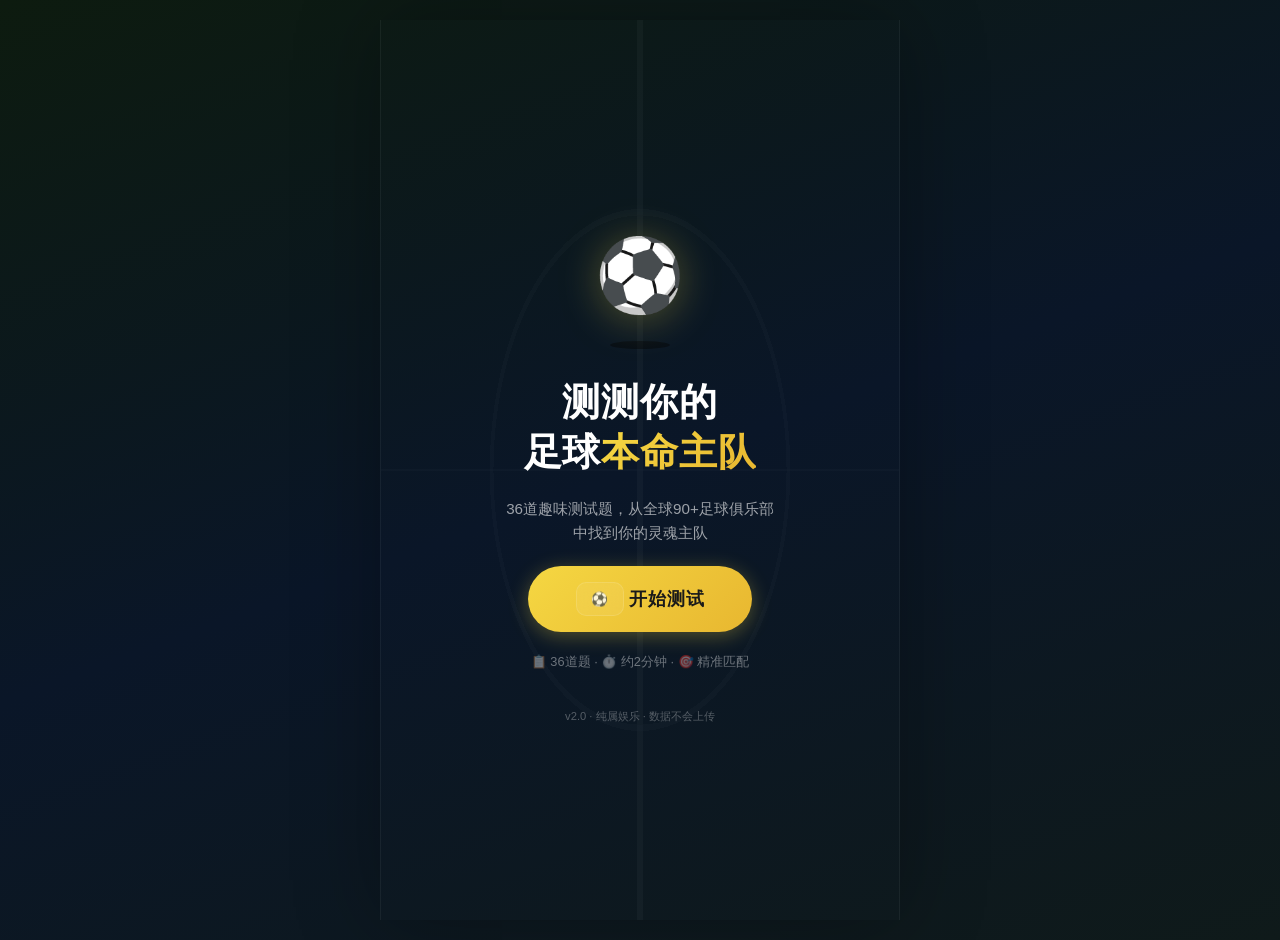
<file: index.html>
<!DOCTYPE html>
<html lang="zh-CN">
<head>
  <meta charset="UTF-8">
  <meta name="viewport" content="width=device-width, initial-scale=1.0, viewport-fit=cover">
  <meta name="description" content="测测你的足球本命主队，36道趣味测试题为你匹配最适合的足球俱乐部！⚽ 涵盖英超、中超、西甲、德甲、意甲、法甲、荷甲、葡超、苏超等90+球队">
  <title>测测你的足球本命主队</title>
  <link rel="stylesheet" href="style.css">
</head>
<body>

  <!-- ============================================================ -->
  <!--  页面容器：统一包裹三页，通过 CSS class 控制显示/隐藏       -->
  <!-- ============================================================ -->
  <main id="app">

    <!-- ==================== 启动页 ==================== -->
    <section id="page-start" class="page active">

      <!-- 背景装饰：足球场线条 -->
      <div class="bg-pitch"></div>

      <!-- 浮动粒子光点 -->
      <div class="particles" aria-hidden="true">
        <span class="particle p1"></span>
        <span class="particle p2"></span>
        <span class="particle p3"></span>
        <span class="particle p4"></span>
        <span class="particle p5"></span>
        <span class="particle p6"></span>
      </div>

      <div class="page-content">
        <!-- Logo / 足球动画 -->
        <div class="hero-icon" aria-hidden="true">
          <div class="football-spin">⚽</div>
          <div class="football-shadow"></div>
        </div>

        <!-- 标题区 -->
        <h1 class="hero-title">
          测测你的<br>足球<span class="accent">本命主队</span>
        </h1>
        <p class="hero-subtitle">36道趣味测试题，从全球90+足球俱乐部中找到你的灵魂主队</p>

        <!-- 开始按钮 -->
        <button id="btn-start" class="btn btn-primary btn-large" type="button">
          <span class="btn-icon">⚽</span> 开始测试
        </button>

        <!-- 题量提示 -->
        <p class="hero-meta">📋 36道题 · ⏱️ 约2分钟 · 🎯 精准匹配</p>

        <!-- 继续上次测试入口（默认隐藏） -->
        <button id="btn-resume" class="btn btn-ghost" type="button" style="display:none;">
          📌 继续上次的测试（第 <span id="resume-progress">0</span>/36 题）
        </button>
      </div>

      <!-- 底部版本信息 -->
      <footer class="page-footer">
        <span>v2.0 · 纯属娱乐 · 数据不会上传</span>
      </footer>
    </section>

    <!-- ==================== 答题页 ==================== -->
    <section id="page-quiz" class="page">

      <!-- 顶部导航栏 -->
      <header class="quiz-header">
        <button id="btn-back" class="btn btn-icon" type="button" aria-label="返回">
          ← 返回
        </button>
        <div class="quiz-counter">
          <span id="current-num">1</span> / <span id="total-num">50</span>
        </div>
        <!-- 占位元素，保持flex居中 -->
        <div class="header-placeholder"></div>
      </header>

      <!-- 进度条 -->
      <div class="progress-bar-container">
        <div id="progress-bar" class="progress-bar" style="width: 0%;"></div>
      </div>

      <!-- 题目卡片区域 -->
      <div class="quiz-content">
        <!-- 维度标签 -->
        <span id="category-tag" class="category-tag">价值观</span>

        <!-- 题目卡片 -->
        <div id="question-card" class="question-card">
          <p id="question-text" class="question-text"></p>
        </div>

        <!-- 选项列表 -->
        <div id="options-list" class="options-list">
          <!-- JS 动态生成 4 个选项按钮 -->
        </div>

        <!-- 上一题按钮 -->
        <div class="quiz-nav">
          <button id="btn-prev" class="btn btn-ghost btn-sm" type="button" style="display:none;">
            ← 上一题
          </button>
        </div>
      </div>

    </section>

    <!-- ==================== 结果页 ==================== -->
    <section id="page-result" class="page">

      <div class="result-content">
        <!-- 匹配度百分比徽章 -->
        <div class="match-badge" id="match-badge">
          <span class="match-percent" id="match-percent">92%</span>
          <span class="match-label">灵魂契合度</span>
        </div>

        <!-- 本命主队卡片 -->
        <div class="result-card" id="result-card">
          <div class="club-color-strip" id="club-color-strip"></div>
          <h2 class="club-name" id="club-name"></h2>
          <p class="club-intro" id="club-intro"></p>

          <!-- 本命理由 -->
          <div class="reasons" id="reasons-list">
            <!-- JS 动态生成 3 个标签 -->
          </div>
        </div>

        <!-- 6维度雷达图 -->
        <div class="analysis-section">
          <h3 class="analysis-title">📊 维度分析</h3>
          <div class="radar-container">
            <canvas id="radar-chart" width="300" height="300" aria-label="6维度雷达图" role="img"></canvas>
          </div>
        </div>

        <!-- 你也可能适合 -->
        <div class="also-like-section" id="also-like-section">
          <h3 class="also-like-title">🤔 你也可能适合…</h3>
          <div class="also-like-list" id="also-like-list">
            <!-- JS 动态生成 2~3 支接近球队 -->
          </div>
        </div>

        <!-- 操作按钮组 -->
        <div class="result-actions">
          <button id="btn-retry" class="btn btn-primary" type="button">
            🔄 再测一次
          </button>
        </div>
      </div>

      <footer class="page-footer">
        <span>由「测测主队」生成 · 纯属娱乐 · v2.0</span>
      </footer>

    </section>

  </main>

  <!-- ============================================================ -->
  <!--  确认弹窗（返回/重测时复用）                                -->
  <!-- ============================================================ -->
  <div id="modal-overlay" class="modal-overlay" aria-hidden="true">
    <div class="modal-card">
      <p id="modal-message" class="modal-message"></p>
      <div class="modal-actions">
        <button id="modal-cancel" class="btn btn-secondary btn-sm" type="button">取消</button>
        <button id="modal-confirm" class="btn btn-primary btn-sm" type="button">确认</button>
      </div>
    </div>
  </div>

  <!-- ============================================================ -->
  <!--  noscript 兜底提示                                          -->
  <!-- ============================================================ -->
  <noscript>
    <div style="color:#fff;text-align:center;padding:40px 20px;font-family:sans-serif;">
      <h2>⚠️ 请启用 JavaScript</h2>
      <p>本页面需要 JavaScript 才能运行测试，请在浏览器设置中启用后刷新。</p>
    </div>
  </noscript>

  <script src="script.js?v=6"></script>
</body>
</html>
</file>
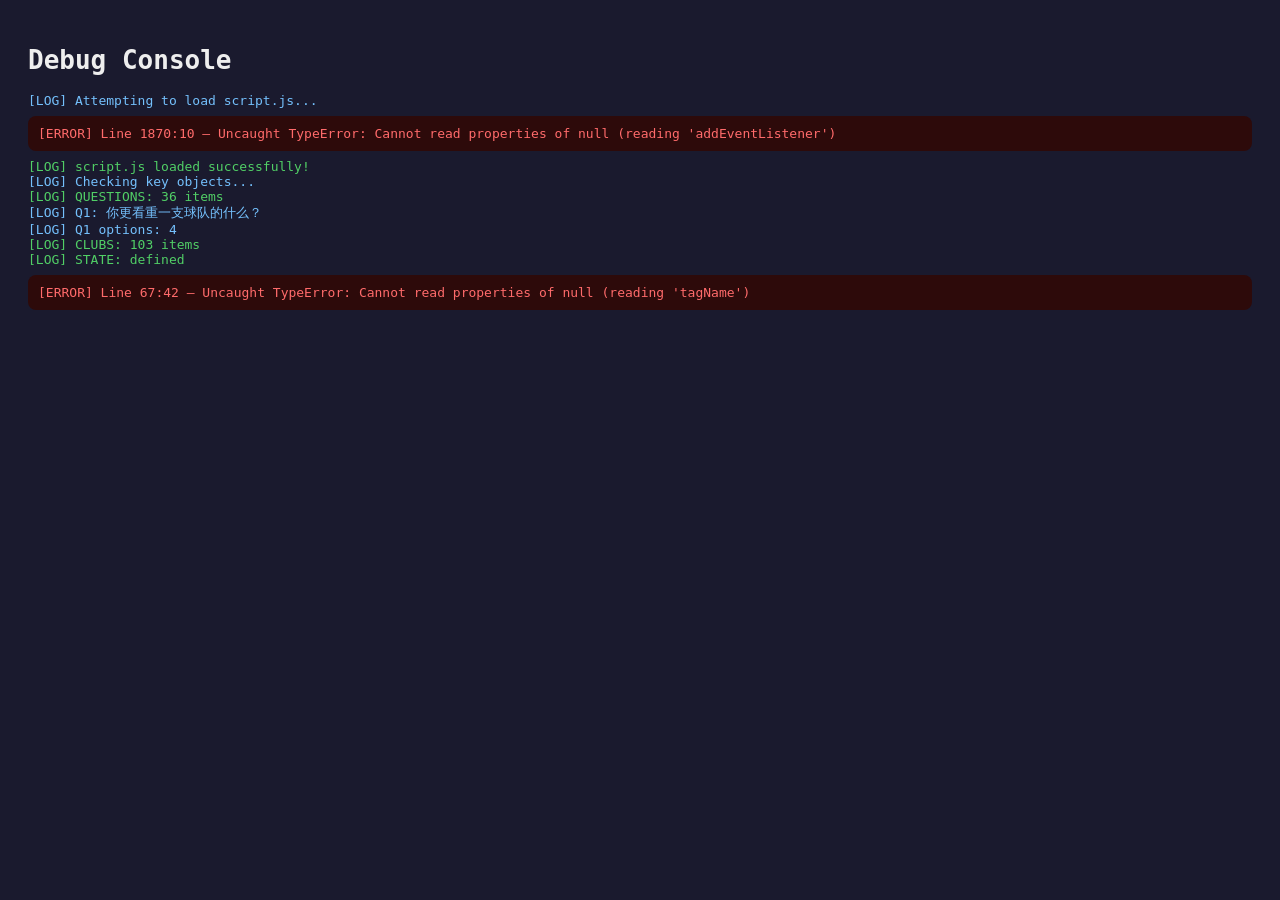
<file: test-debug.html>
<!DOCTYPE html>
<html lang="zh-CN">
<head>
<meta charset="UTF-8">
<meta name="viewport" content="width=device-width, initial-scale=1.0">
<title>Debug — 测测主队</title>
<style>
body { font-family: monospace; background:#1a1a2e; color:#eee; padding:20px; }
.error { color:#ff6b6b; padding:10px; background:#2d0a0a; border-radius:8px; margin:8px 0; }
.ok { color:#51cf66; }
.info { color:#74c0fc; }
</style>
</head>
<body>
<h1>Debug Console</h1>
<div id="log"></div>

<script>
const logEl = document.getElementById('log');

function log(msg, type) {
  const div = document.createElement('div');
  div.className = type || 'info';
  div.textContent = '[LOG] ' + msg;
  logEl.appendChild(div);
}

// Intercept errors
window.onerror = function(msg, url, line, col, error) {
  const div = document.createElement('div');
  div.className = 'error';
  div.textContent = '[ERROR] Line ' + line + ':' + col + ' — ' + msg;
  logEl.appendChild(div);
  return false;
};

log('Attempting to load script.js...', 'info');

try {
  var script = document.createElement('script');
  script.src = 'script.js';
  script.onload = function() {
    log('script.js loaded successfully!', 'ok');
    log('Checking key objects...', 'info');

    if (typeof QUESTIONS !== 'undefined') {
      log('QUESTIONS: ' + QUESTIONS.length + ' items', 'ok');
      log('Q1: ' + QUESTIONS[0].question, 'info');
      log('Q1 options: ' + QUESTIONS[0].options.length, 'info');
    } else {
      log('QUESTIONS is undefined!', 'error');
    }

    if (typeof CLUBS !== 'undefined') {
      log('CLUBS: ' + CLUBS.length + ' items', 'ok');
    } else {
      log('CLUBS is undefined!', 'error');
    }

    if (typeof STATE !== 'undefined') {
      log('STATE: defined', 'ok');
    } else {
      log('STATE is undefined!', 'error');
    }

    if (typeof btnStart !== 'undefined') {
      log('btnStart: found (' + btnStart.tagName + ')', 'ok');
    } else {
      log('btnStart is undefined!', 'error');
    }

    if (typeof startNewQuiz === 'function') {
      log('startNewQuiz: function exists', 'ok');
    } else {
      log('startNewQuiz is not a function!', 'error');
    }

    if (typeof init === 'function') {
      log('init: function exists', 'ok');
    } else {
      log('init is not a function!', 'error');
    }

    log('=== Debug complete ===', 'ok');
  };
  script.onerror = function() {
    log('Failed to load script.js (404 or network error)', 'error');
  };
  document.head.appendChild(script);
} catch(e) {
  log('Exception: ' + e.message, 'error');
}
</script>
</body>
</html>
</file>
<file: style.css>
/* ============================================================
   足球本命主队测试 — 样式表
   主题：足球绿 + 磨砂玻璃 (Glassmorphism) + 深色氛围
   适配：手机 / 平板 / 桌面 全响应式
   ============================================================ */

/* ==================== CSS 变量 / 设计令牌 ==================== */
:root {
  /* 主色调 */
  --green-deep: #1a472a;
  --green-pitch: #2d8a4e;
  --green-light: #3cb371;
  --gold: #f5d742;
  --gold-dark: #c9a820;
  --gold-gradient: linear-gradient(135deg, #f5d742, #e8b730);

  /* 背景 */
  --bg-dark: #0d1b0f;
  --bg-blue: #0a1628;
  --bg-gradient: linear-gradient(160deg, #0d1b0f 0%, #0a1628 50%, #0f1a1a 100%);

  /* 磨砂玻璃 */
  --glass-bg: rgba(255, 255, 255, 0.07);
  --glass-bg-hover: rgba(255, 255, 255, 0.12);
  --glass-bg-active: rgba(245, 215, 66, 0.15);
  --glass-border: rgba(255, 255, 255, 0.12);
  --glass-border-active: rgba(245, 215, 66, 0.6);
  --glass-blur: blur(20px);
  --glass-shadow: 0 8px 32px rgba(0, 0, 0, 0.3);

  /* 圆角 */
  --radius-card: 20px;
  --radius-btn: 14px;
  --radius-sm: 10px;

  /* 间距 */
  --safe-top: env(safe-area-inset-top, 0px);
  --safe-bottom: env(safe-area-inset-bottom, 0px);
  --safe-left: env(safe-area-inset-left, 0px);
  --safe-right: env(safe-area-inset-right, 0px);

  /* 过渡 */
  --ease-smooth: cubic-bezier(0.4, 0, 0.2, 1);
  --ease-bounce: cubic-bezier(0.34, 1.56, 0.64, 1);
}

/* ==================== Reset & 基础 ==================== */
*,
*::before,
*::after {
  box-sizing: border-box;
  margin: 0;
  padding: 0;
}

html {
  font-size: 16px;
  -webkit-text-size-adjust: 100%;
  -webkit-tap-highlight-color: transparent;
}

body {
  font-family:
    -apple-system, BlinkMacSystemFont, "PingFang SC", "Microsoft YaHei",
    "Helvetica Neue", Arial, sans-serif;
  background: var(--bg-gradient);
  color: #ffffff;
  min-height: 100vh;
  min-height: 100dvh;
  overflow-x: hidden;
  line-height: 1.6;
  /* 让 body 撑满并居中 */
  display: flex;
  justify-content: center;
  align-items: center;
}

/* ==================== App 容器 ==================== */
#app {
  width: 100%;
  max-width: 520px;
  min-height: 100vh;
  min-height: 100dvh;
  position: relative;
  overflow: hidden;
  padding-top: var(--safe-top);
  padding-bottom: var(--safe-bottom);
  padding-left: var(--safe-left);
  padding-right: var(--safe-right);
}

/* ==================== 页面通用 ==================== */
.page {
  position: absolute;
  inset: 0;
  display: flex;
  flex-direction: column;
  opacity: 0;
  pointer-events: none;
  transition: opacity 0.4s var(--ease-smooth), transform 0.4s var(--ease-smooth);
  transform: translateY(8px);
  padding-top: var(--safe-top);
  padding-bottom: var(--safe-bottom);
}

.page.active {
  opacity: 1;
  pointer-events: auto;
  transform: translateY(0);
}

/* ==================== 启动页 ==================== */
#page-start {
  justify-content: center;
  align-items: center;
  text-align: center;
}

#page-start .page-content {
  display: flex;
  flex-direction: column;
  align-items: center;
  gap: 20px;
  padding: 20px;
  z-index: 1;
}

/* ---- 背景足球场线条 ---- */
.bg-pitch {
  position: absolute;
  inset: 0;
  pointer-events: none;
  z-index: 0;
  opacity: 0.06;
  background:
    linear-gradient(90deg, transparent 49.5%, rgba(255,255,255,0.5) 49.5%, rgba(255,255,255,0.5) 50.5%, transparent 50.5%),
    radial-gradient(ellipse at 50% 50%, transparent 40%, rgba(255,255,255,0.3) 40%, rgba(255,255,255,0.3) 41%, transparent 41%),
    linear-gradient(0deg, transparent calc(50% - 1px), rgba(255,255,255,0.3) calc(50% - 1px), rgba(255,255,255,0.3) calc(50% + 1px), transparent calc(50% + 1px));
}

/* ---- 浮动粒子 ---- */
.particles {
  position: absolute;
  inset: 0;
  pointer-events: none;
  z-index: 0;
}
.particle {
  position: absolute;
  width: 4px;
  height: 4px;
  background: var(--gold);
  border-radius: 50%;
  opacity: 0;
  animation: float-up 6s infinite ease-in;
}
.p1 { left: 15%; animation-delay: 0s; }
.p2 { left: 35%; animation-delay: 1.2s; }
.p3 { left: 55%; animation-delay: 2.4s; }
.p4 { left: 75%; animation-delay: 3.6s; }
.p5 { left: 25%; animation-delay: 4.8s; }
.p6 { left: 65%; animation-delay: 2.0s; }

@keyframes float-up {
  0%   { bottom: -10px; opacity: 0; transform: translateY(0) scale(1); }
  10%  { opacity: 0.8; }
  90%  { opacity: 0.1; }
  100% { bottom: 110%; opacity: 0; transform: translateY(-100%) scale(0.3); }
}

/* ---- Hero Icon / 足球 ---- */
.hero-icon {
  position: relative;
  margin-bottom: 8px;
}
.football-spin {
  font-size: 72px;
  animation: football-bounce 1.5s ease-in-out infinite;
  filter: drop-shadow(0 4px 20px rgba(245, 215, 66, 0.3));
}
.football-shadow {
  width: 60px;
  height: 8px;
  background: rgba(0,0,0,0.4);
  border-radius: 50%;
  margin: 8px auto 0;
  animation: shadow-pulse 1.5s ease-in-out infinite;
}

@keyframes football-bounce {
  0%, 100% { transform: translateY(0) rotate(0deg); }
  30%  { transform: translateY(-18px) rotate(120deg); }
  50%  { transform: translateY(0) rotate(240deg); }
  70%  { transform: translateY(-8px) rotate(300deg); }
}
@keyframes shadow-pulse {
  0%, 100% { transform: scale(1); opacity: 0.4; }
  30%  { transform: scale(0.6); opacity: 0.2; }
  50%  { transform: scale(1); opacity: 0.4; }
  70%  { transform: scale(0.8); opacity: 0.3; }
}

/* ---- 标题 ---- */
.hero-title {
  font-size: 2rem;
  font-weight: 800;
  line-height: 1.3;
  letter-spacing: 0.02em;
}
.hero-title .accent {
  background: var(--gold-gradient);
  -webkit-background-clip: text;
  -webkit-text-fill-color: transparent;
  background-clip: text;
}
.hero-subtitle {
  font-size: 0.95rem;
  color: rgba(255,255,255,0.6);
  max-width: 280px;
}
.hero-meta {
  font-size: 0.8rem;
  color: rgba(255,255,255,0.4);
}

/* ==================== 按钮系统 ==================== */
.btn {
  border: none;
  cursor: pointer;
  font-family: inherit;
  font-weight: 600;
  display: inline-flex;
  align-items: center;
  justify-content: center;
  gap: 6px;
  transition: transform 0.2s var(--ease-smooth), box-shadow 0.2s var(--ease-smooth), background 0.2s var(--ease-smooth);
  -webkit-user-select: none;
  user-select: none;
  outline: none;
}
.btn:active {
  transform: scale(0.96);
}
.btn:focus-visible {
  outline: 2px solid var(--gold);
  outline-offset: 2px;
}

/* 主按钮 */
.btn-primary {
  background: var(--gold-gradient);
  color: #1a1a1a;
  border-radius: var(--radius-btn);
  padding: 14px 36px;
  font-size: 1.05rem;
  box-shadow: 0 4px 20px rgba(245, 215, 66, 0.3);
}
.btn-primary:hover {
  transform: translateY(-2px);
  box-shadow: 0 6px 28px rgba(245, 215, 66, 0.45);
}

/* 大按钮 */
.btn-large {
  padding: 16px 48px;
  font-size: 1.15rem;
  border-radius: 50px;
  letter-spacing: 0.04em;
}

/* 次要按钮 */
.btn-secondary {
  background: var(--glass-bg);
  color: #fff;
  border: 1px solid var(--glass-border);
  border-radius: var(--radius-btn);
  padding: 12px 28px;
  font-size: 0.95rem;
  backdrop-filter: var(--glass-blur);
  -webkit-backdrop-filter: var(--glass-blur);
}
.btn-secondary:hover {
  background: var(--glass-bg-hover);
  transform: translateY(-2px);
}

/* 幽灵按钮 */
.btn-ghost {
  background: transparent;
  color: rgba(255,255,255,0.7);
  padding: 10px 20px;
  font-size: 0.85rem;
  border-radius: 20px;
}
.btn-ghost:hover {
  color: #fff;
  background: rgba(255,255,255,0.06);
}

/* 图标按钮 */
.btn-icon {
  background: var(--glass-bg);
  color: rgba(255,255,255,0.8);
  border: 1px solid var(--glass-border);
  border-radius: var(--radius-sm);
  padding: 8px 14px;
  font-size: 0.85rem;
  backdrop-filter: var(--glass-blur);
  -webkit-backdrop-filter: var(--glass-blur);
}
.btn-icon:hover {
  background: var(--glass-bg-hover);
}

/* 小按钮 */
.btn-sm {
  padding: 10px 22px;
  font-size: 0.88rem;
}

/* ==================== 答题页 ==================== */
#page-quiz {
  padding: 0 16px;
}

/* ---- 顶部导航 ---- */
.quiz-header {
  display: flex;
  align-items: center;
  justify-content: space-between;
  padding: 14px 4px;
  z-index: 2;
}
.quiz-counter {
  font-size: 0.9rem;
  font-weight: 600;
  color: rgba(255,255,255,0.6);
  font-variant-numeric: tabular-nums;
}
.quiz-counter #current-num {
  color: var(--gold);
  font-size: 1.1rem;
}
.header-placeholder {
  width: 60px; /* 与返回按钮同宽，保持计数器居中 */
}

/* ---- 进度条 ---- */
.progress-bar-container {
  width: 100%;
  height: 4px;
  background: rgba(255,255,255,0.1);
  border-radius: 2px;
  overflow: hidden;
  margin-bottom: 16px;
}
.progress-bar {
  height: 100%;
  background: var(--gold-gradient);
  border-radius: 2px;
  transition: width 0.35s ease;
  width: 0%;
}

/* ---- 题目内容 ---- */
.quiz-content {
  flex: 1;
  display: flex;
  flex-direction: column;
  align-items: center;
  gap: 16px;
  padding-bottom: 40px;
}

/* 维度标签 */
.category-tag {
  display: inline-block;
  padding: 4px 14px;
  font-size: 0.75rem;
  font-weight: 600;
  color: var(--gold);
  background: rgba(245, 215, 66, 0.1);
  border: 1px solid rgba(245, 215, 66, 0.25);
  border-radius: 20px;
  letter-spacing: 0.06em;
  text-transform: uppercase;
  transition: all 0.3s ease;
}

/* 题目卡片 */
.question-card {
  width: 100%;
  max-width: 460px;
  background: var(--glass-bg);
  backdrop-filter: var(--glass-blur);
  -webkit-backdrop-filter: var(--glass-blur);
  border: 1px solid var(--glass-border);
  border-radius: var(--radius-card);
  padding: 28px 24px;
  box-shadow: var(--glass-shadow);
  text-align: center;
  transition: transform 0.3s ease, opacity 0.3s ease;
}
.question-card.slide-out {
  animation: slide-out-left 0.25s var(--ease-smooth) forwards;
}
.question-card.slide-in {
  animation: slide-in-right 0.3s var(--ease-smooth) forwards;
}

@keyframes slide-out-left {
  to { transform: translateX(-40px); opacity: 0; }
}
@keyframes slide-in-right {
  from { transform: translateX(40px); opacity: 0; }
  to   { transform: translateX(0); opacity: 1; }
}

.question-text {
  font-size: 1.1rem;
  font-weight: 600;
  line-height: 1.6;
  color: #fff;
}

/* 选项列表 */
.options-list {
  width: 100%;
  max-width: 460px;
  display: flex;
  flex-direction: column;
  gap: 10px;
}

/* 上一题导航 */
.quiz-nav {
  width: 100%;
  max-width: 460px;
  display: flex;
  justify-content: center;
  margin-top: 6px;
  min-height: 36px;
}

/* 填空题输入区 */
.fill-input-wrap {
  width: 100%;
  display: flex;
  flex-wrap: wrap;
  gap: 10px;
  justify-content: center;
  align-items: center;
}
.fill-input {
  flex: 1;
  min-width: 180px;
  padding: 14px 18px;
  border-radius: 12px;
  border: 2px solid rgba(255,255,255,0.15);
  background: rgba(255,255,255,0.08);
  color: #fff;
  font-size: 1rem;
  font-family: inherit;
  outline: none;
  transition: border-color 0.3s;
}
.fill-input:focus {
  border-color: var(--gold);
}
.fill-input::placeholder {
  color: rgba(255,255,255,0.35);
}
.fill-input:disabled {
  opacity: 0.5;
}
.fill-note {
  width: 100%;
  text-align: center;
  font-size: 0.72rem;
  color: rgba(255,255,255,0.4);
  margin: 2px 0 0;
}

/* 选项按钮 */
.option-btn {
  width: 100%;
  text-align: left;
  padding: 16px 20px;
  font-size: 0.95rem;
  font-family: inherit;
  font-weight: 500;
  color: rgba(255,255,255,0.9);
  background: var(--glass-bg);
  backdrop-filter: var(--glass-blur);
  -webkit-backdrop-filter: var(--glass-blur);
  border: 1px solid var(--glass-border);
  border-radius: var(--radius-btn);
  cursor: pointer;
  transition: all 0.2s var(--ease-smooth);
  -webkit-user-select: none;
  user-select: none;
  outline: none;
}
.option-btn:hover:not(.locked) {
  background: var(--glass-bg-hover);
  border-color: rgba(255,255,255,0.25);
  transform: translateX(4px);
}
.option-btn:active:not(.locked) {
  transform: scale(0.97);
}
.option-btn:focus-visible {
  outline: 2px solid var(--gold);
  outline-offset: 2px;
}

/* 选项选中态 */
.option-btn.selected {
  background: var(--glass-bg-active);
  border-color: var(--glass-border-active);
  color: var(--gold);
  font-weight: 600;
  animation: option-pop 0.2s var(--ease-bounce);
}
@keyframes option-pop {
  0%   { transform: scale(1); }
  50%  { transform: scale(1.03); }
  100% { transform: scale(1); }
}

/* 选项锁定态（选中后） */
.option-btn.locked {
  pointer-events: none;
  opacity: 0.6;
}
.option-btn.selected.locked {
  opacity: 1;
}

/* ==================== 结果页 ==================== */
#page-result {
  overflow-y: auto;
  overflow-x: hidden;
}

.result-content {
  display: flex;
  flex-direction: column;
  align-items: center;
  gap: 20px;
  padding: 30px 20px 20px;
}

/* ---- 匹配度徽章 ---- */
.match-badge {
  display: flex;
  flex-direction: column;
  align-items: center;
  gap: 2px;
  padding: 16px 32px;
  background: var(--glass-bg);
  backdrop-filter: var(--glass-blur);
  -webkit-backdrop-filter: var(--glass-blur);
  border: 1px solid var(--glass-border);
  border-radius: 50px;
  animation: bounce-in 0.5s var(--ease-bounce);
}
.match-percent {
  font-size: 2.2rem;
  font-weight: 800;
  background: var(--gold-gradient);
  -webkit-background-clip: text;
  -webkit-text-fill-color: transparent;
  background-clip: text;
}
.match-label {
  font-size: 0.8rem;
  color: rgba(255,255,255,0.5);
}

/* ---- 本命主队卡片 ---- */
.result-card {
  width: 100%;
  max-width: 420px;
  background: var(--glass-bg);
  backdrop-filter: var(--glass-blur);
  -webkit-backdrop-filter: var(--glass-blur);
  border: 1px solid var(--glass-border);
  border-radius: var(--radius-card);
  padding: 28px 24px;
  box-shadow: var(--glass-shadow);
  text-align: center;
  display: flex;
  flex-direction: column;
  align-items: center;
  gap: 12px;
  transition: box-shadow 0.5s ease, border-color 0.5s ease;
  animation: bounce-in 0.6s var(--ease-bounce) 0.1s both;
}
.club-color-strip {
  width: 100%;
  height: 6px;
  border-radius: 3px;
  margin-bottom: 4px;
  transition: background 0.5s ease;
}
.club-name {
  font-size: 1.5rem;
  font-weight: 800;
  letter-spacing: 0.02em;
}
.club-intro {
  font-size: 0.9rem;
  color: rgba(255,255,255,0.65);
  line-height: 1.5;
  max-width: 340px;
}

/* 本命理由 */
.reasons {
  display: flex;
  flex-wrap: wrap;
  gap: 8px;
  justify-content: center;
  margin-top: 4px;
}
.reason-tag {
  padding: 6px 14px;
  font-size: 0.78rem;
  font-weight: 600;
  color: var(--gold);
  background: rgba(245, 215, 66, 0.1);
  border: 1px solid rgba(245, 215, 66, 0.2);
  border-radius: 20px;
  animation: stagger-fade 0.4s ease both;
}
.reason-tag:nth-child(1) { animation-delay: 0.3s; }
.reason-tag:nth-child(2) { animation-delay: 0.45s; }
.reason-tag:nth-child(3) { animation-delay: 0.6s; }

@keyframes stagger-fade {
  from { opacity: 0; transform: translateY(8px); }
  to   { opacity: 1; transform: translateY(0); }
}

/* ---- 维度分析 ---- */
.analysis-section {
  width: 100%;
  max-width: 420px;
  background: var(--glass-bg);
  backdrop-filter: var(--glass-blur);
  -webkit-backdrop-filter: var(--glass-blur);
  border: 1px solid var(--glass-border);
  border-radius: var(--radius-card);
  padding: 20px 24px;
  animation: fade-slide-up 0.5s ease 0.4s both;
}
.analysis-title {
  font-size: 0.95rem;
  font-weight: 700;
  margin-bottom: 14px;
  text-align: center;
}
.radar-container {
  display: flex;
  justify-content: center;
  align-items: center;
  padding: 8px 0;
}
.radar-container canvas {
  max-width: 100%;
  height: auto;
}

/* ---- 你也可能适合 ---- */
.also-like-section {
  width: 100%;
  max-width: 420px;
  animation: fade-slide-up 0.5s ease 0.5s both;
}
.also-like-title {
  font-size: 0.9rem;
  font-weight: 700;
  margin-bottom: 10px;
  text-align: center;
  color: rgba(255,255,255,0.7);
}
.also-like-list {
  display: flex;
  gap: 10px;
  overflow-x: auto;
  padding-bottom: 4px;
  scroll-snap-type: x mandatory;
  -webkit-overflow-scrolling: touch;
}
.also-like-list::-webkit-scrollbar {
  height: 0;
}
.also-club-card {
  flex: 0 0 130px;
  background: var(--glass-bg);
  backdrop-filter: var(--glass-blur);
  -webkit-backdrop-filter: var(--glass-blur);
  border: 1px solid var(--glass-border);
  border-radius: var(--radius-sm);
  padding: 14px 10px;
  text-align: center;
  scroll-snap-align: start;
  cursor: default;
}
.also-club-card .also-color-dot {
  width: 32px;
  height: 32px;
  border-radius: 50%;
  box-shadow: 0 2px 8px rgba(0,0,0,0.25);
}
.also-club-card .also-name {
  font-size: 0.78rem;
  font-weight: 700;
  margin: 6px 0 2px;
}
.also-club-card .also-match {
  font-size: 0.7rem;
  color: var(--gold);
}

/* ---- 结果操作按钮 ---- */
.result-actions {
  display: flex;
  gap: 12px;
  margin-top: 8px;
  flex-wrap: wrap;
  justify-content: center;
  animation: fade-slide-up 0.5s ease 0.6s both;
}

@keyframes bounce-in {
  from { opacity: 0; transform: translateY(30px) scale(0.92); }
  to   { opacity: 1; transform: translateY(0) scale(1); }
}
@keyframes fade-slide-up {
  from { opacity: 0; transform: translateY(20px); }
  to   { opacity: 1; transform: translateY(0); }
}

/* ==================== 页面底部 ==================== */
.page-footer {
  padding: 16px;
  text-align: center;
  font-size: 0.7rem;
  color: rgba(255,255,255,0.3);
  z-index: 1;
}

/* ==================== 弹窗 ==================== */
.modal-overlay {
  position: fixed;
  inset: 0;
  z-index: 100;
  display: flex;
  align-items: center;
  justify-content: center;
  background: rgba(0,0,0,0.6);
  backdrop-filter: blur(4px);
  -webkit-backdrop-filter: blur(4px);
  opacity: 0;
  pointer-events: none;
  transition: opacity 0.25s ease;
}
.modal-overlay.open {
  opacity: 1;
  pointer-events: auto;
}
.modal-card {
  background: rgba(20,28,40,0.95);
  backdrop-filter: var(--glass-blur);
  -webkit-backdrop-filter: var(--glass-blur);
  border: 1px solid var(--glass-border);
  border-radius: var(--radius-card);
  padding: 28px 24px;
  max-width: 320px;
  width: 85vw;
  text-align: center;
  box-shadow: 0 20px 60px rgba(0,0,0,0.5);
}
.modal-message {
  font-size: 0.95rem;
  font-weight: 600;
  margin-bottom: 20px;
  line-height: 1.5;
}
.modal-actions {
  display: flex;
  gap: 12px;
  justify-content: center;
}

/* ==================== 响应式 ==================== */

/* 平板及以上 */
@media (min-width: 768px) {
  .hero-title {
    font-size: 2.4rem;
  }
  .question-text {
    font-size: 1.2rem;
  }
  .option-btn {
    padding: 18px 24px;
    font-size: 1rem;
  }
  .result-content {
    padding: 40px 24px 24px;
  }
}

/* 桌面 */
@media (min-width: 1024px) {
  #app {
    border-left: 1px solid rgba(255,255,255,0.05);
    border-right: 1px solid rgba(255,255,255,0.05);
    box-shadow: 0 0 80px rgba(0,0,0,0.3);
  }
  body {
    padding: 20px;
  }
}

/* 小屏手机 */
@media (max-width: 360px) {
  .hero-title {
    font-size: 1.6rem;
  }
  .question-text {
    font-size: 0.95rem;
  }
  .option-btn {
    padding: 14px 16px;
    font-size: 0.88rem;
  }
  .club-name {
    font-size: 1.3rem;
  }
}

/* 减少动画偏好 */
@media (prefers-reduced-motion: reduce) {
  *,
  *::before,
  *::after {
    animation-duration: 0.01ms !important;
    transition-duration: 0.01ms !important;
  }
}
</file>
